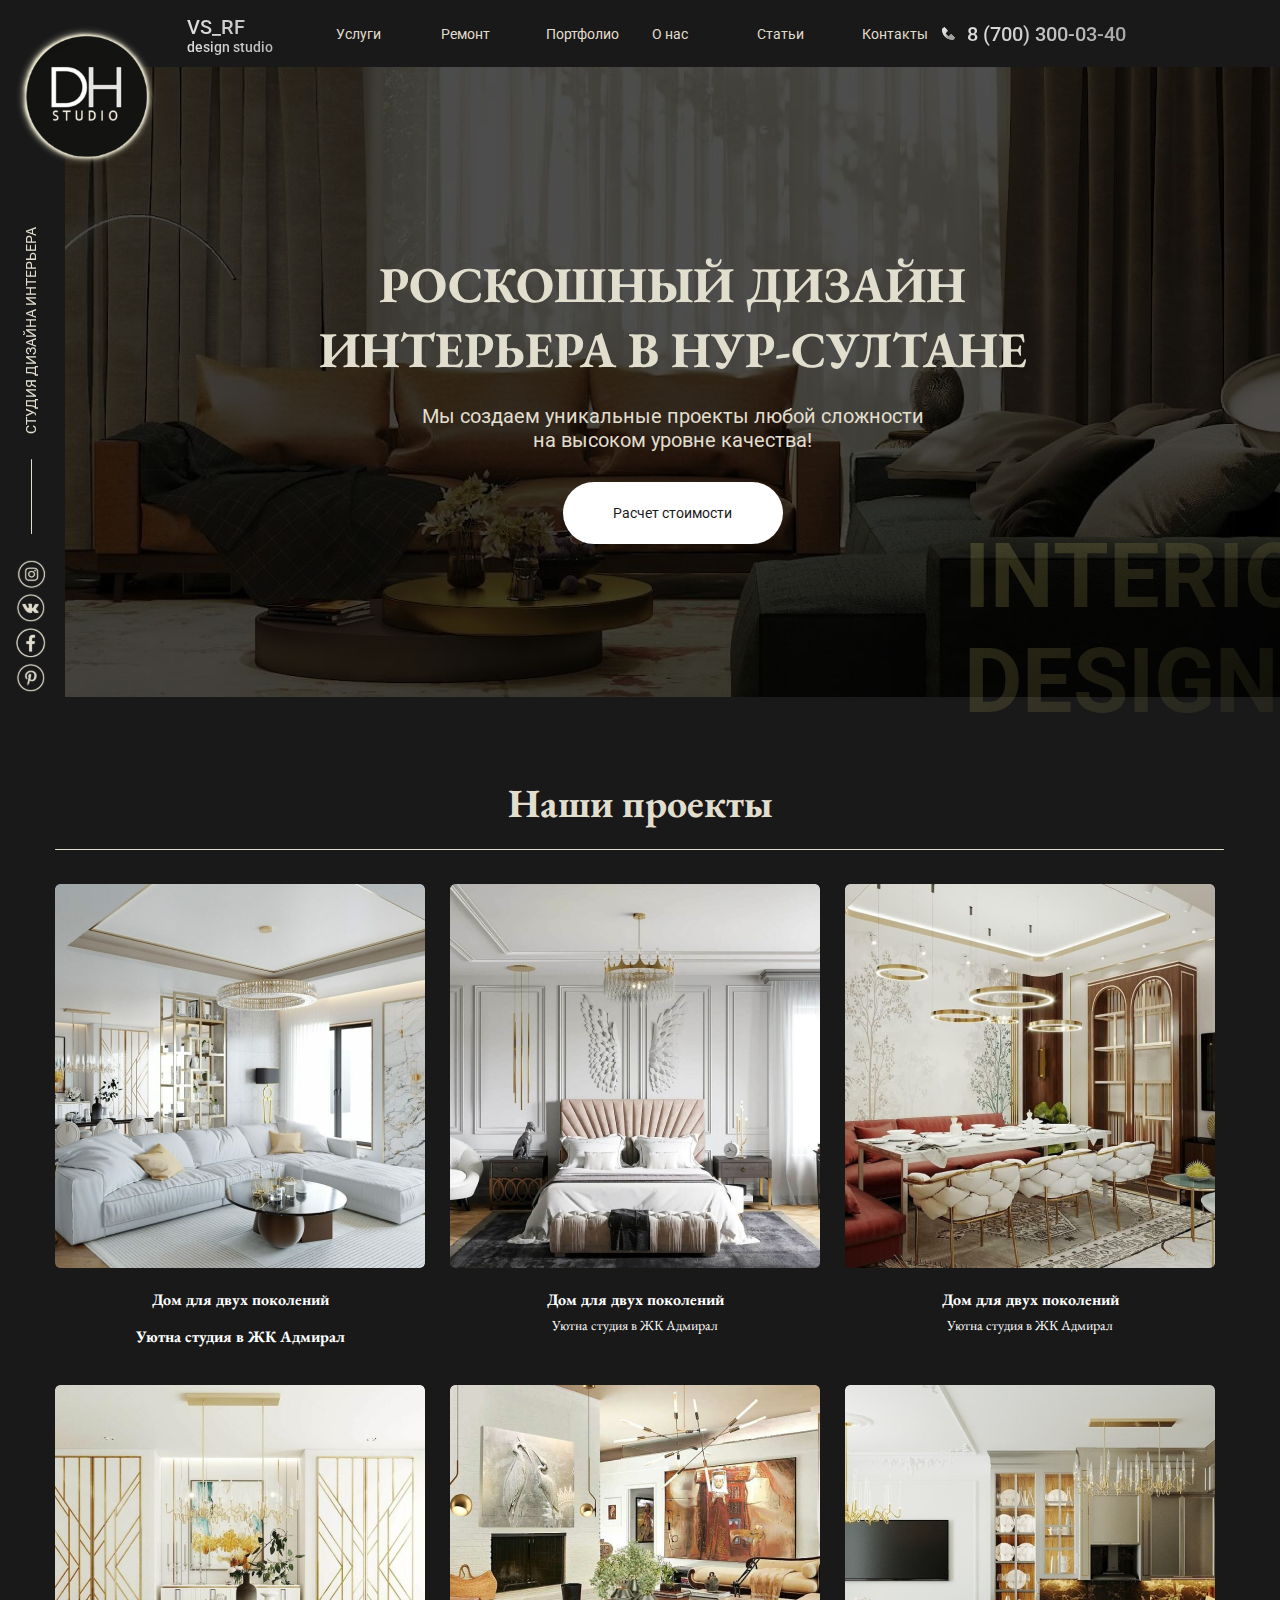
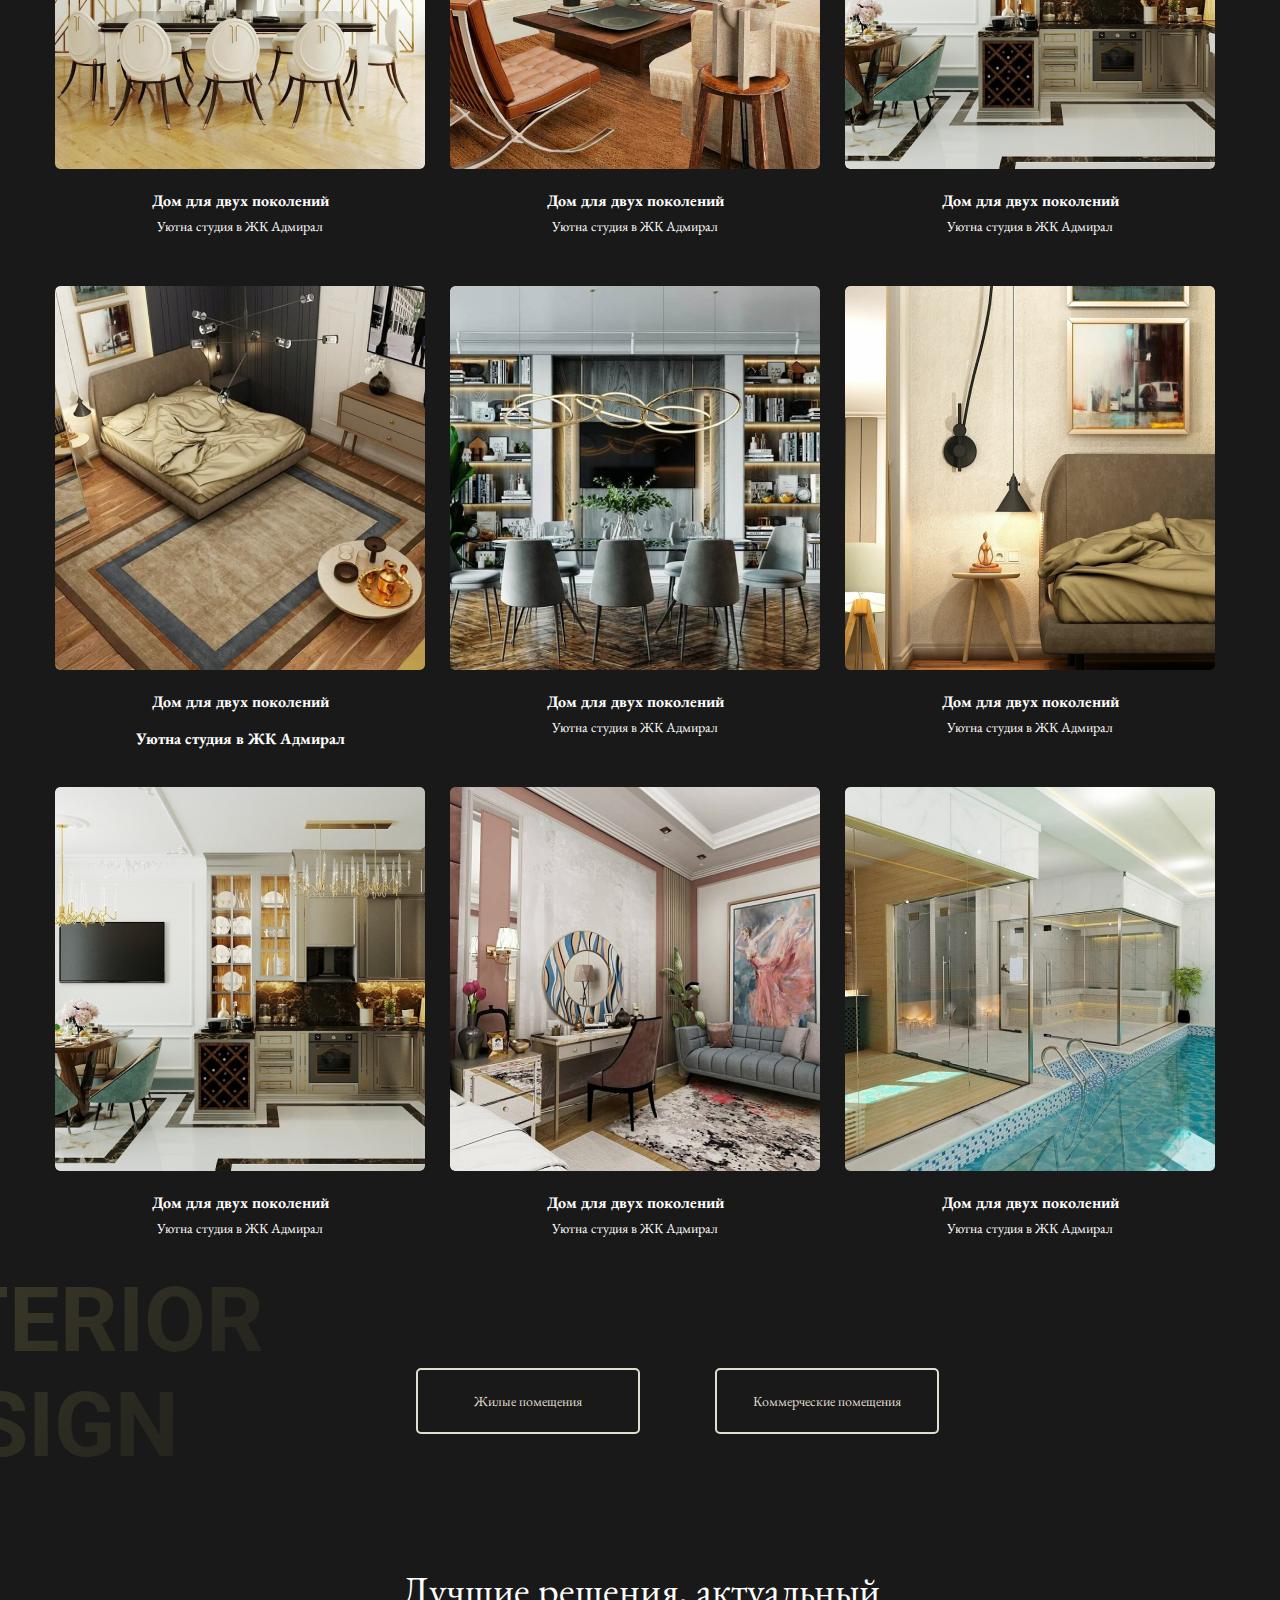
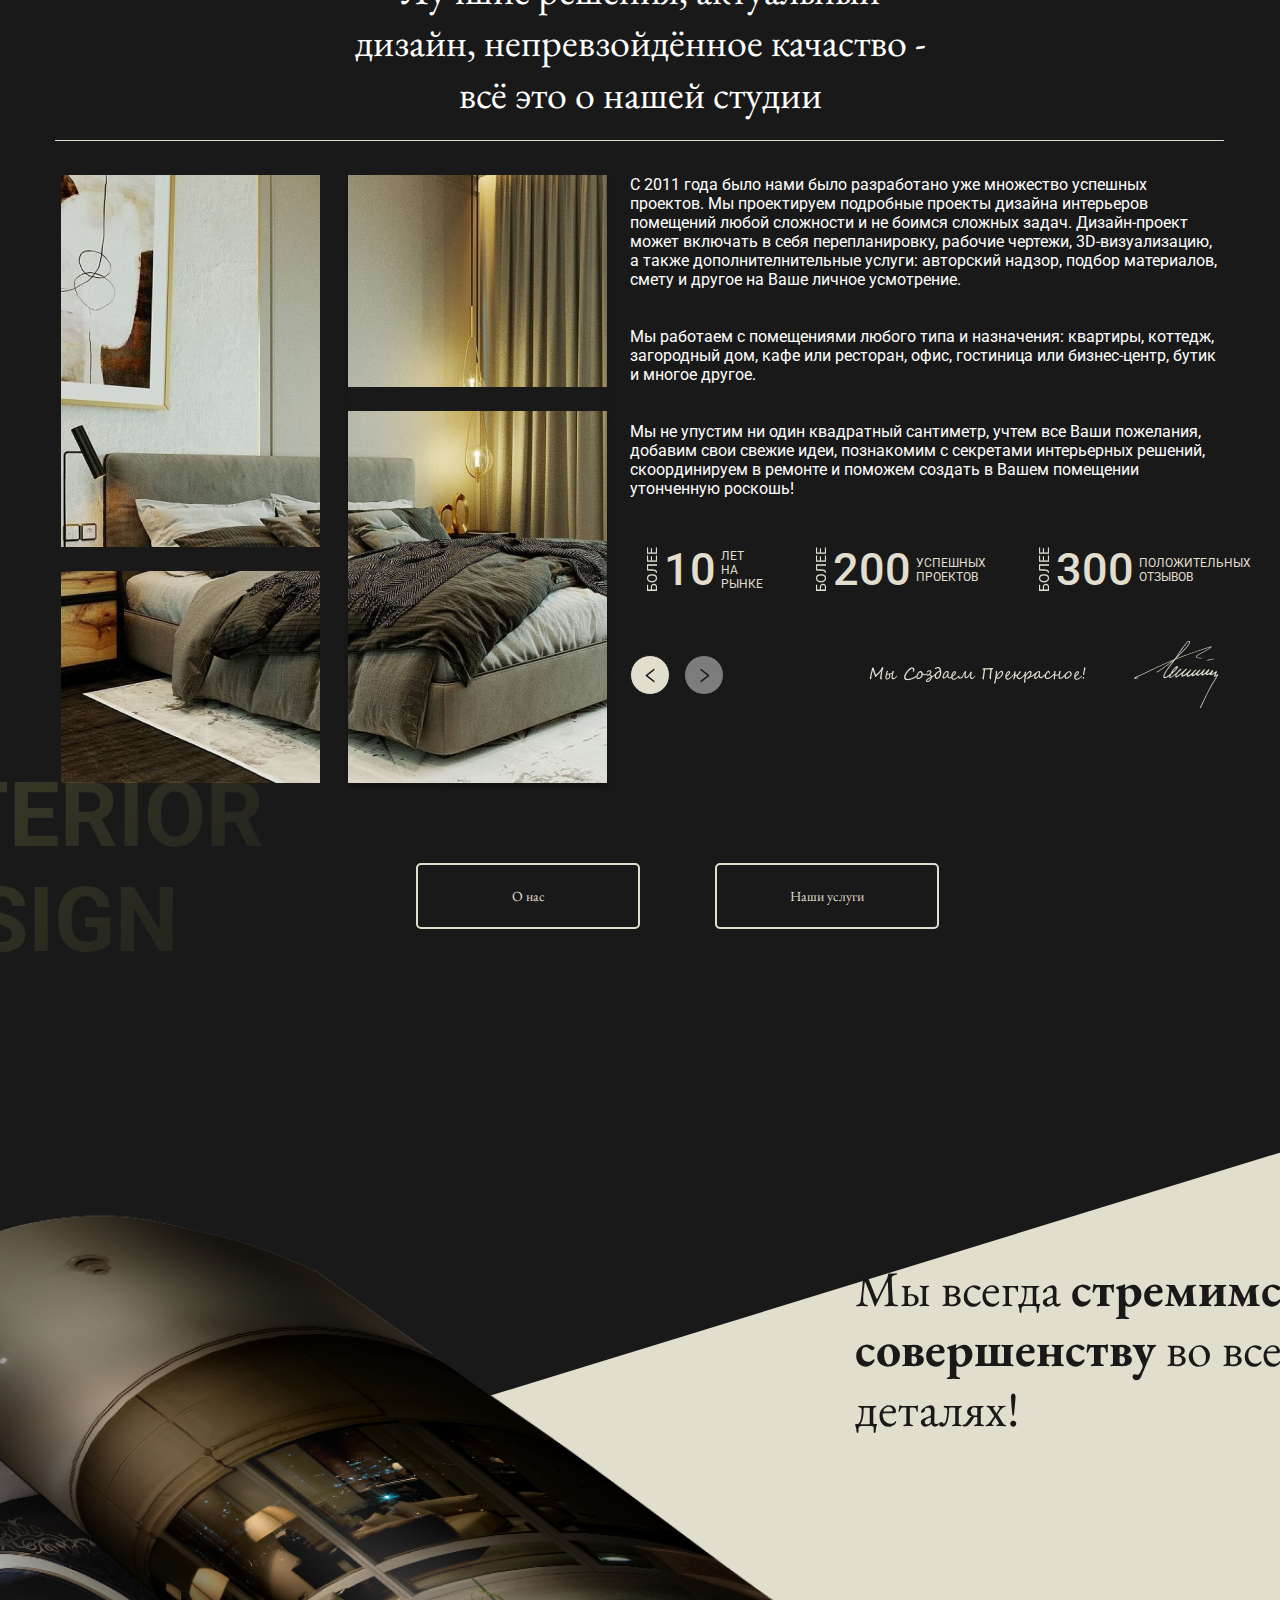
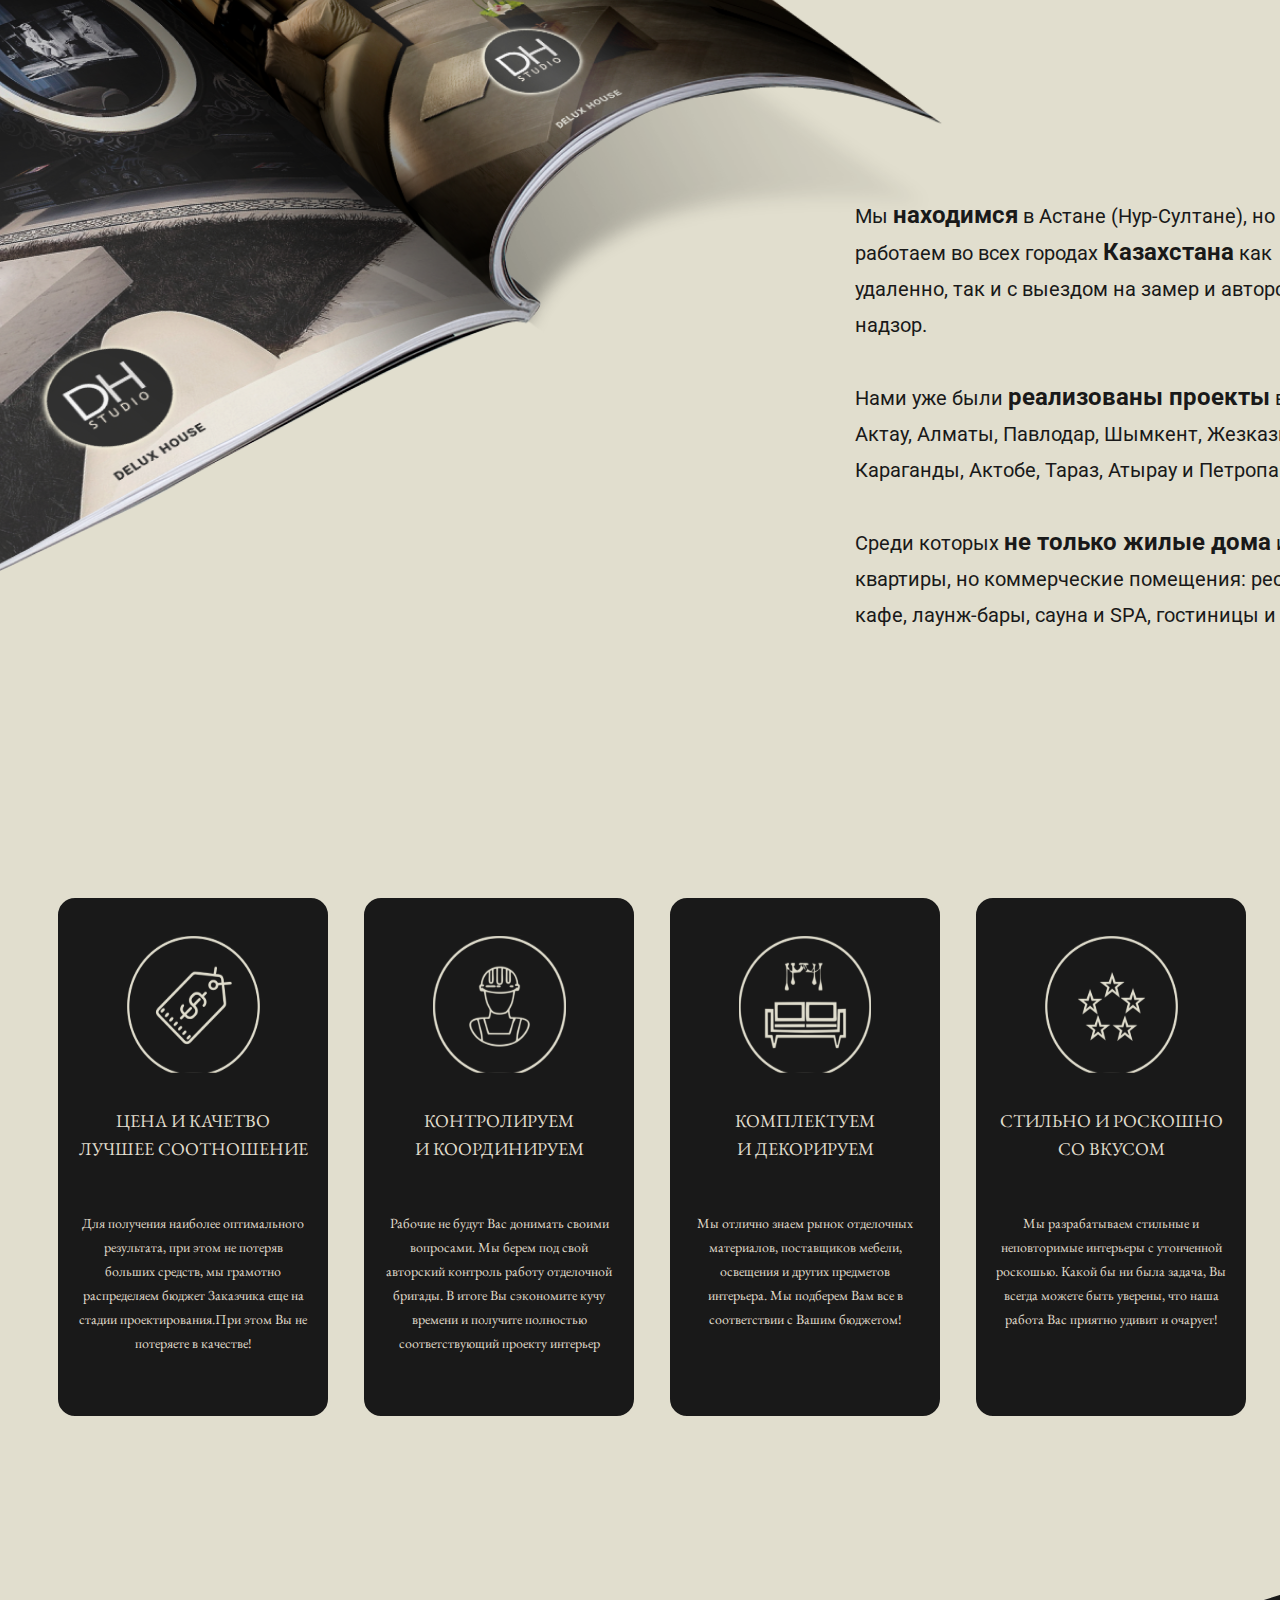
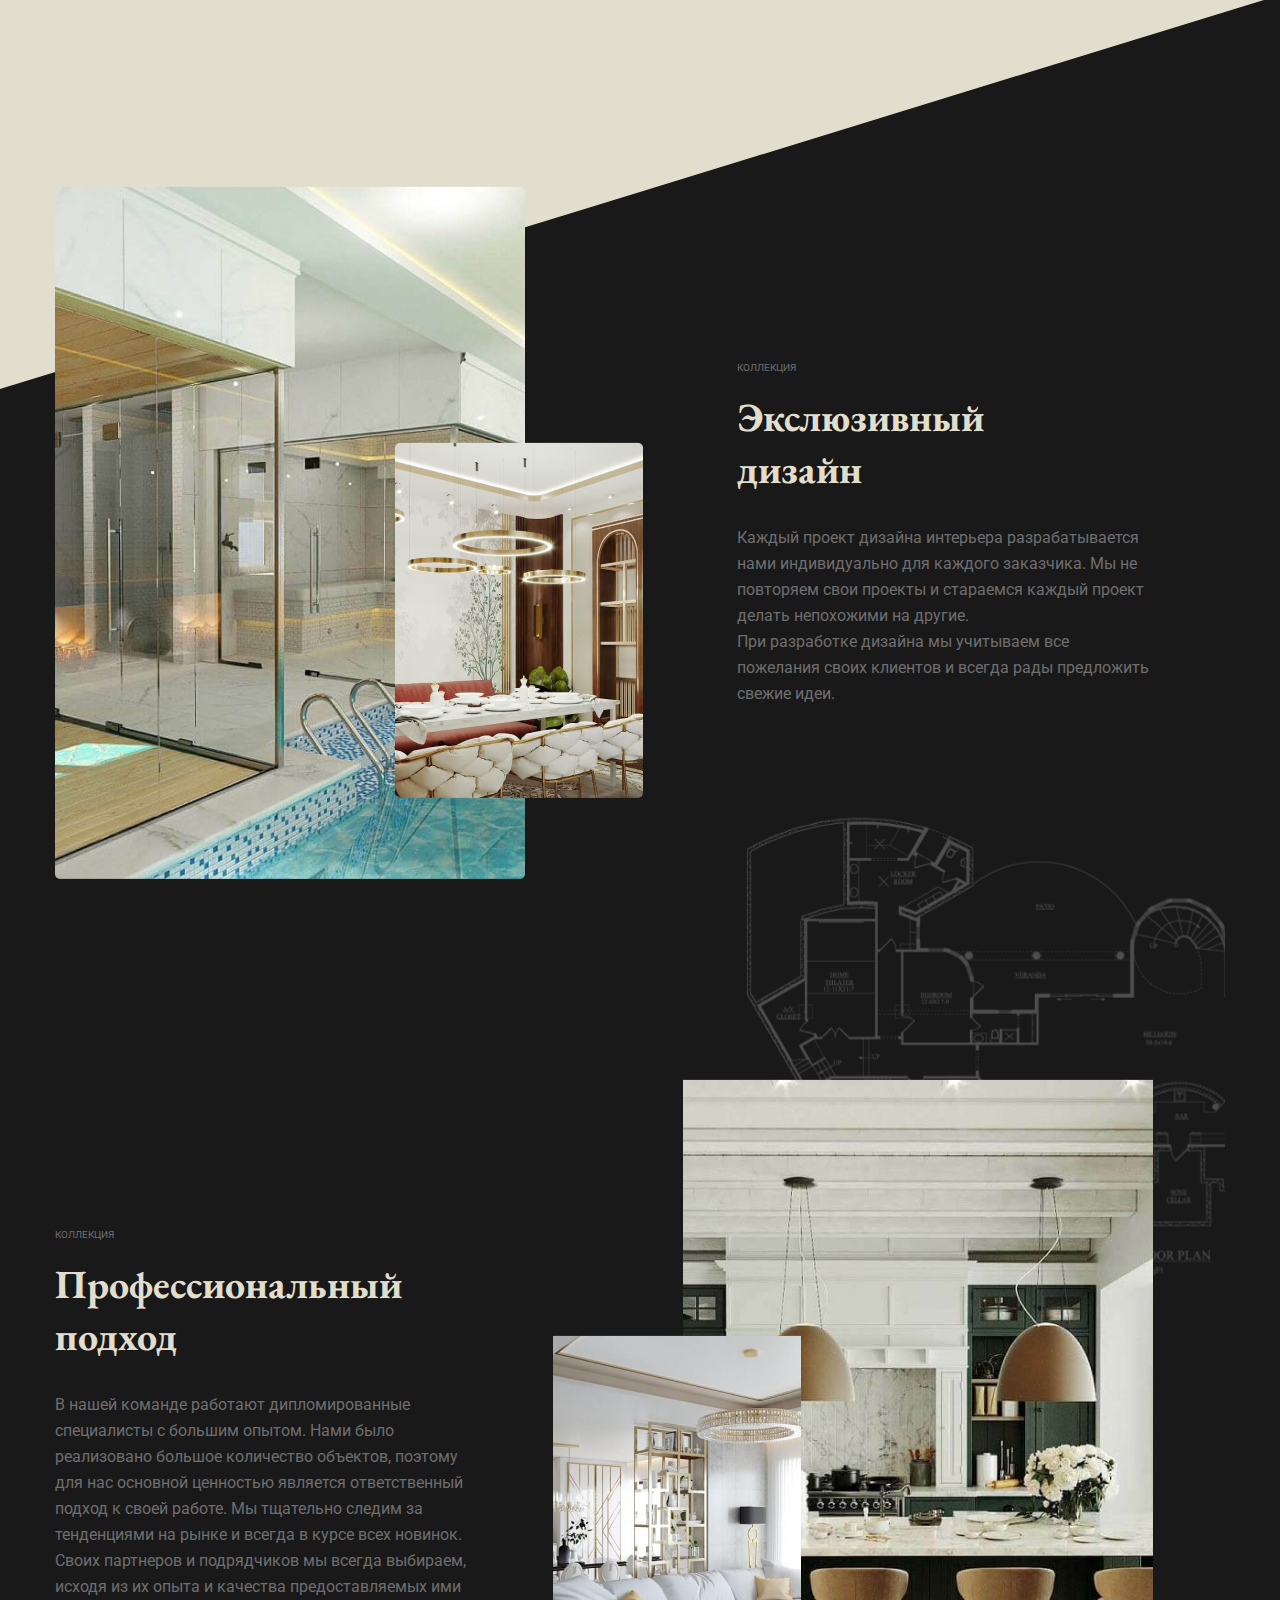
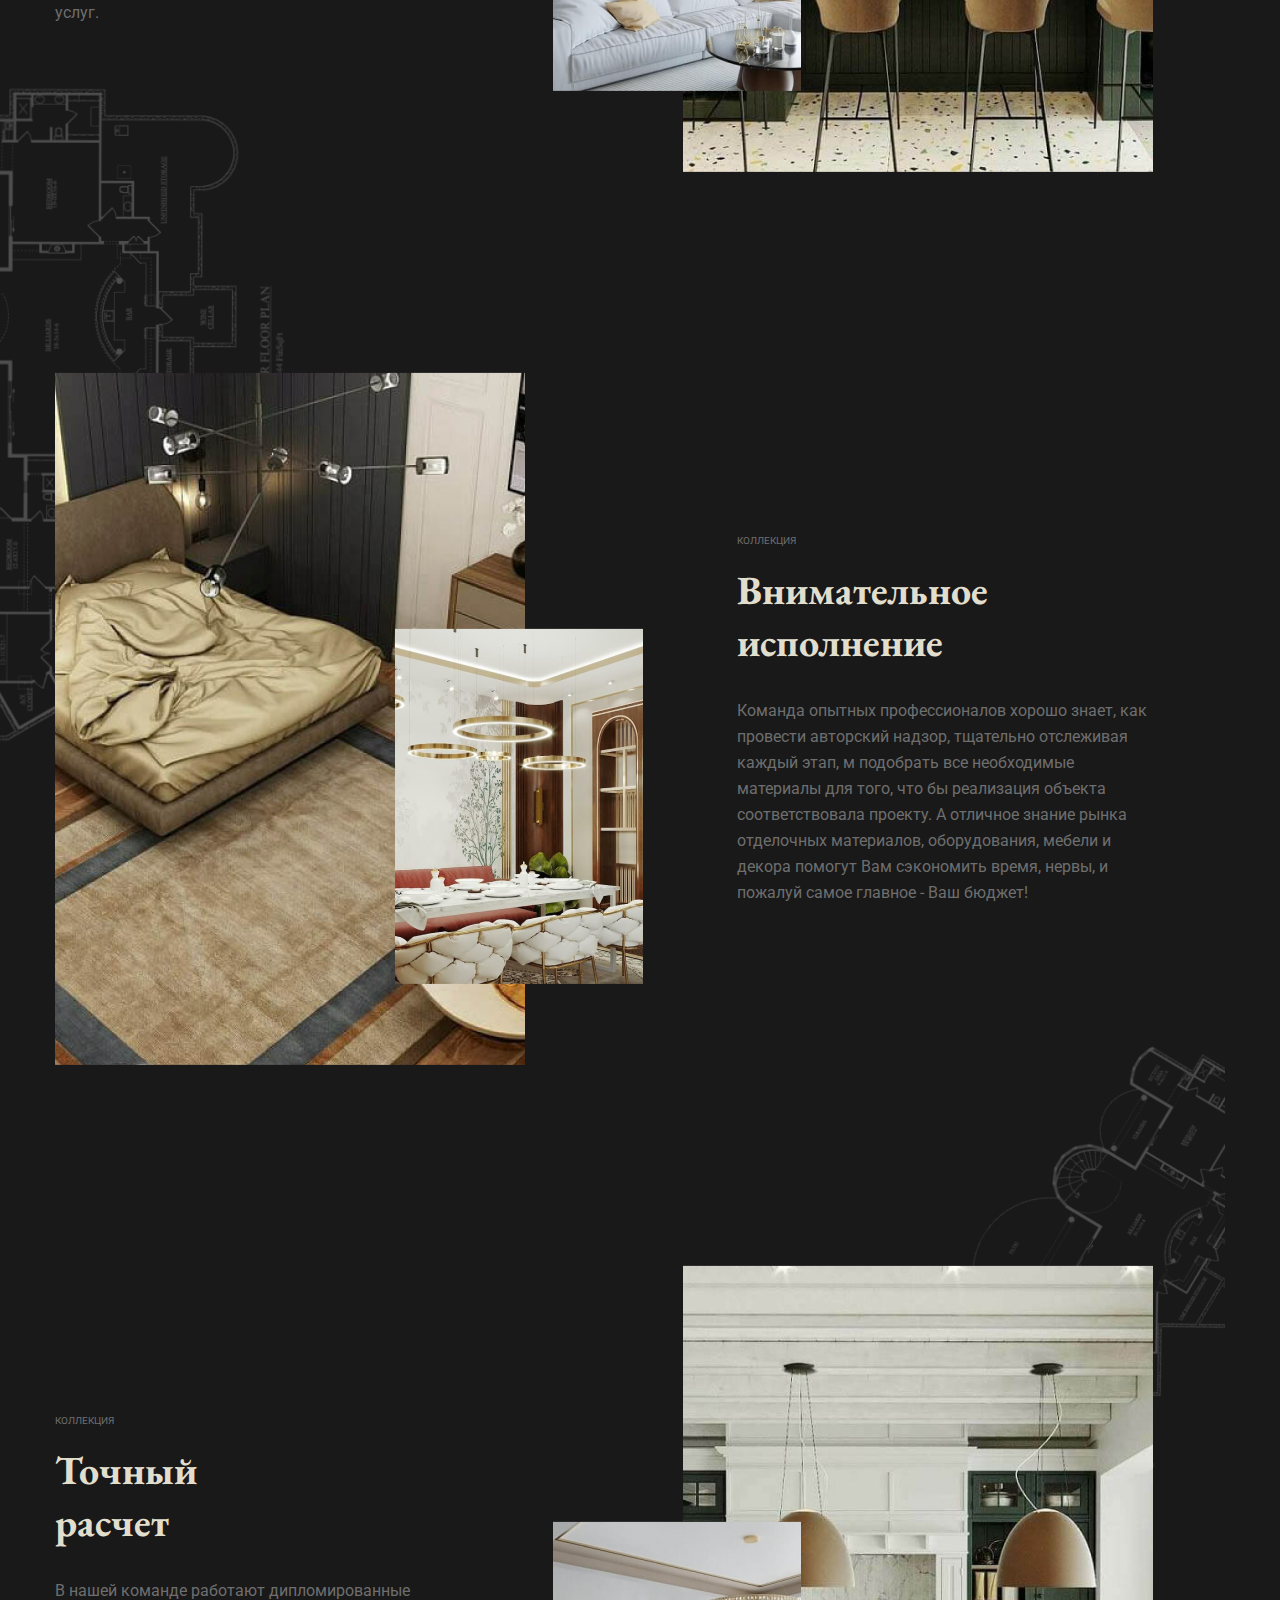
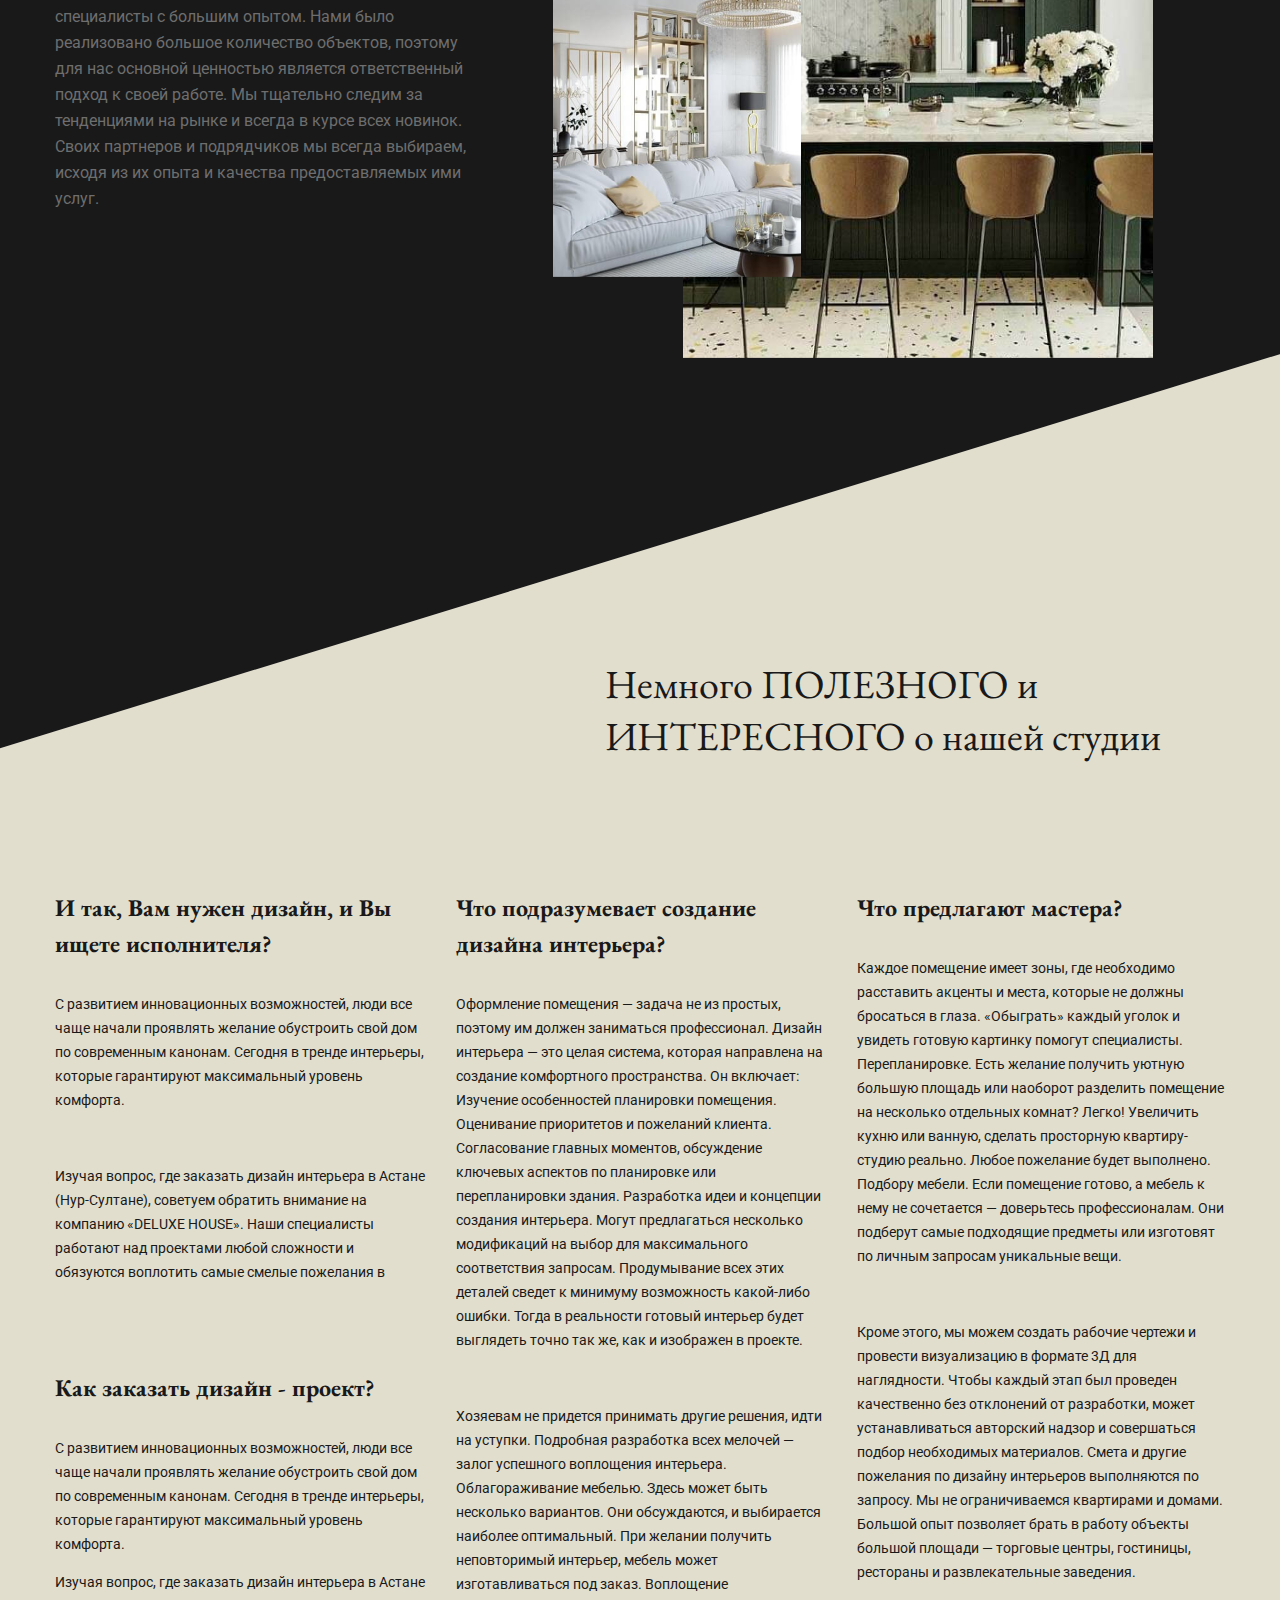
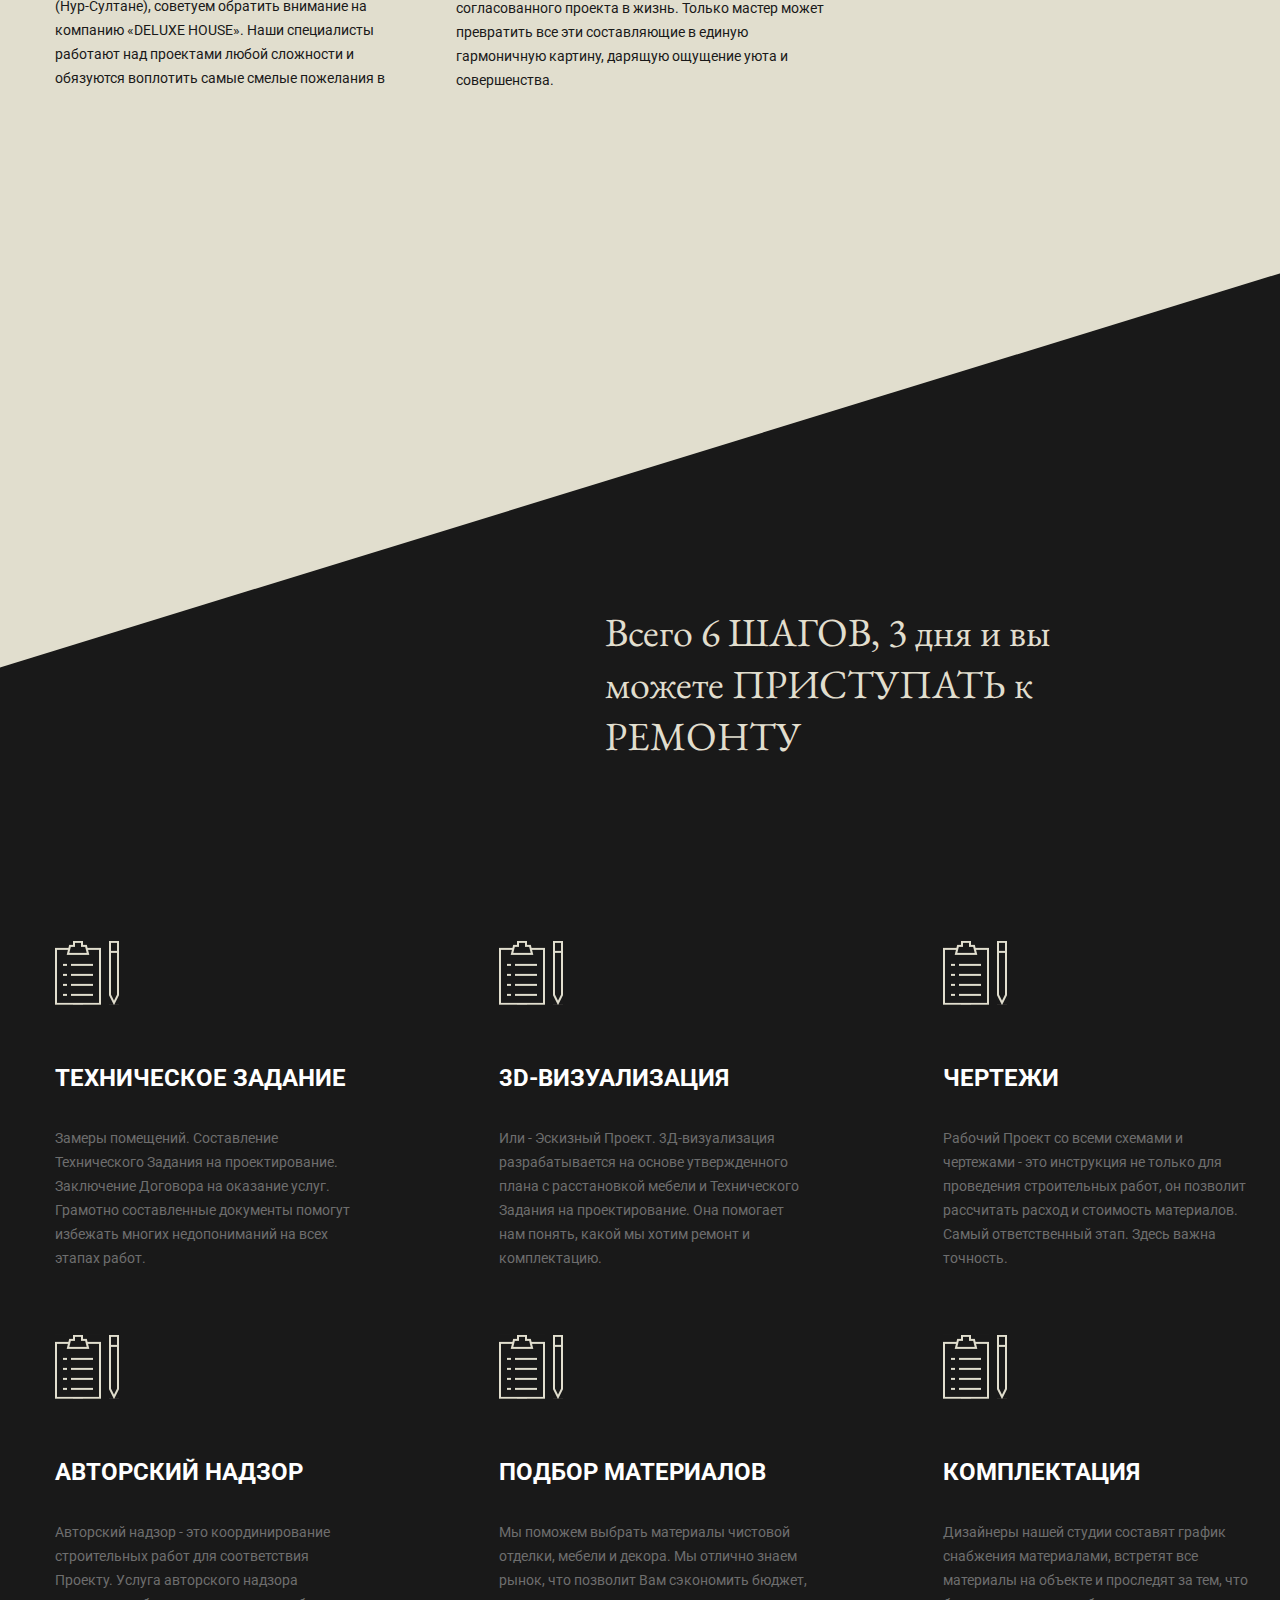
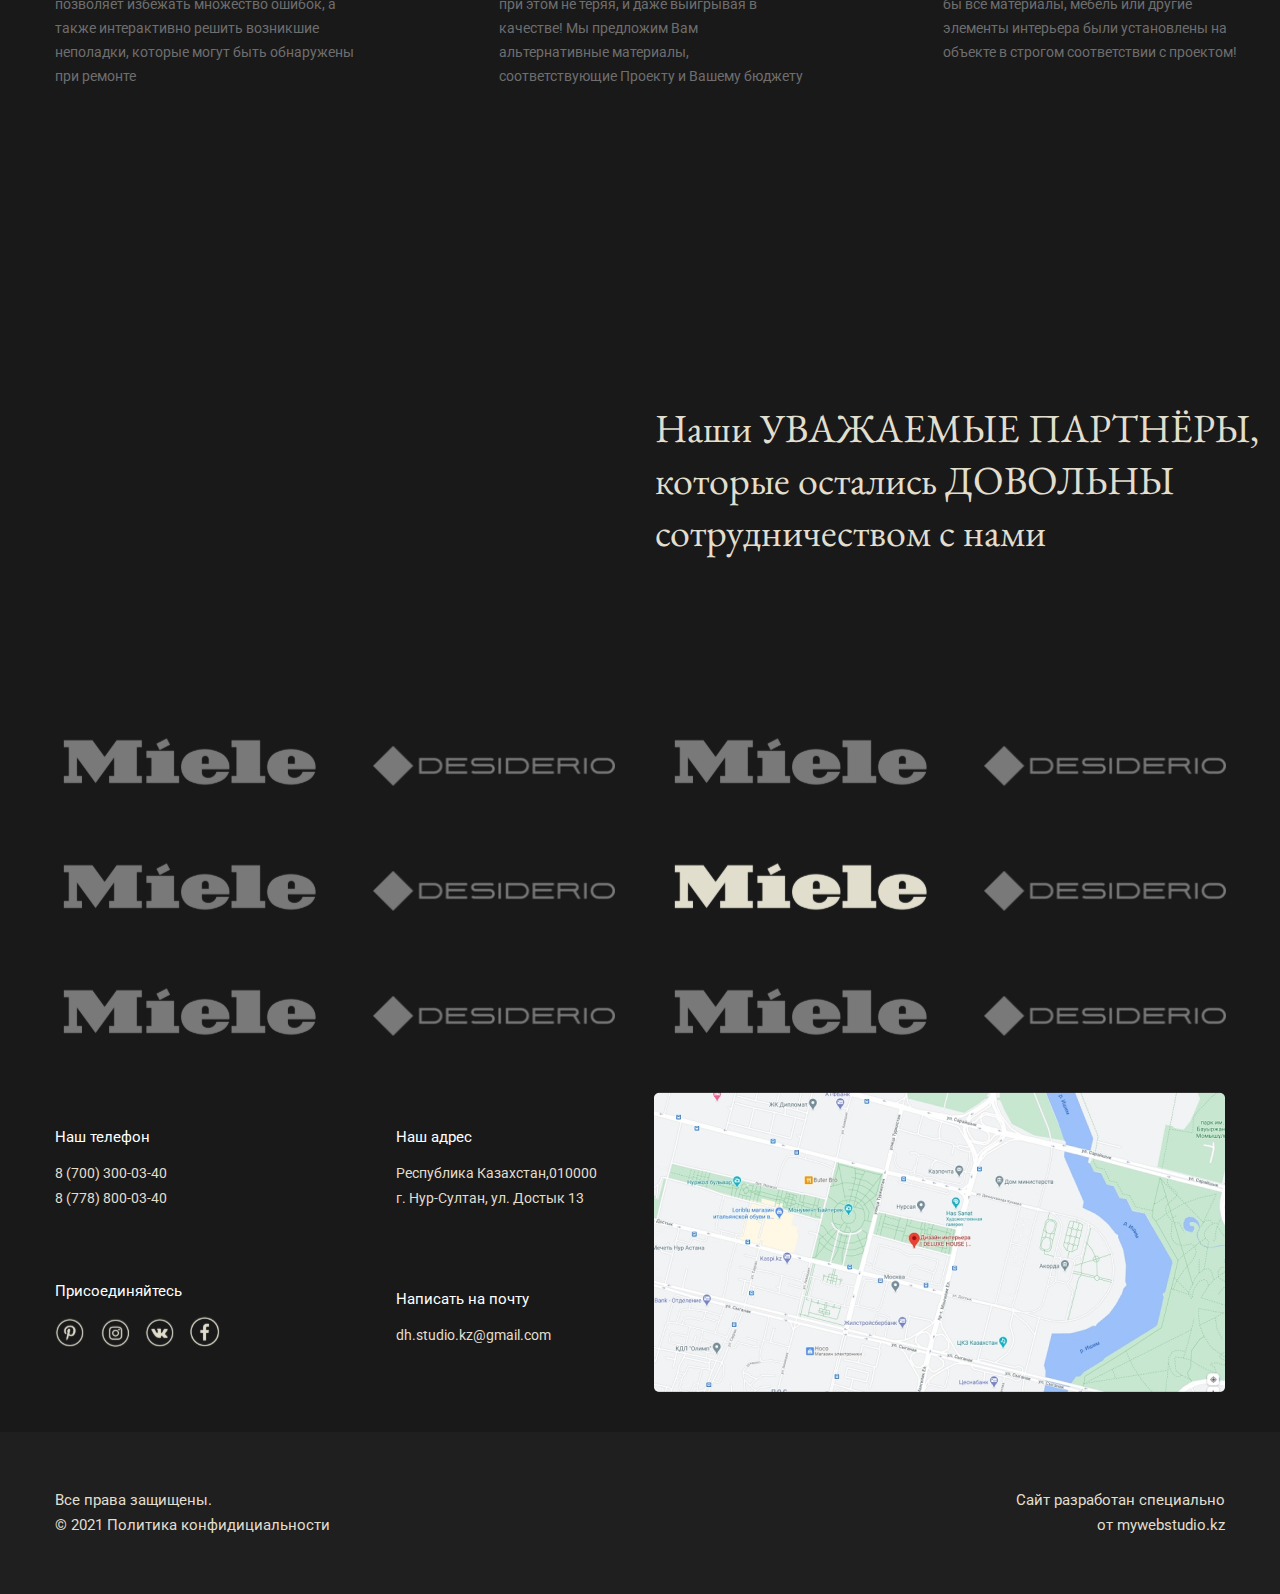
<file: index.html>
<!DOCTYPE html>
<html lang="en">

<head>
	<meta charset="UTF-8">
	<meta http-equiv="X-UA-Compatible" content="IE=edge">
	<meta name="viewport" content="width=device-width, initial-scale=1.0">
	<link rel="preconnect" href="https://fonts.googleapis.com">
	<link rel="preconnect" href="https://fonts.gstatic.com" crossorigin>
	<link
		href="https://fonts.googleapis.com/css2?family=EB+Garamond:wght@400;500;700&family=Roboto:wght@400;500;700&display=swap"
		rel="stylesheet">
	<link rel="stylesheet" href="css/style.css">
	<link rel="shortcut icon" href="img/favicon.svg" type="image/svg">
	<title>Deluxe house - главная</title>
</head>

<body class="body">
	<!-- <div class="light center"></div> -->
	<div class="backpage">
		<div class="header center">
			<img class="header__logo-big" src="img/LOGO 2.svg">
			<div class="header__brand">
				<p class="header__brand-one">VS_RF</p>
				<p class="header__brand-two">design studio</p>
			</div>
			<div class="header__menu">
				<a class="header__menu-link">Услуги</a>
				<a class="header__menu-link">Ремонт</a>
				<a class="header__menu-link">Портфолио</a>
				<a class="header__menu-link">О нас</a>
				<a class="header__menu-link">Статьи</a>
				<a class="header__menu-link">Контакты</a>
			</div>
			<div class="header__number">
				<img class="header__number-img" src="img/bx_bxs-phone.svg">
				<p class="header__number-phone">8 (700) 300-03-40</p>
			</div>
		</div>
		<div class="first">
			<div class="social">
				<p class="social__text">СТУДИЯ ДИЗАЙНА ИНТЕРЬЕРА</p>
				<img class="social__line" src="img/line.svg">
				<div class="social__img">
					<img class="social__img-icon" src="img/insta.svg">
					<img class="social__img-icon" src="img/VK.svg">
					<img class="social__img-icon" src="img/facebook.svg">
					<img class="social__img-icon" src="img/pinterest.svg">
				</div>
			</div>
			<div class="start center">
				<div class="start__text center">
					<div class="start__text-one">РОСКОШНЫЙ ДИЗАЙН</br> ИНТЕРЬЕРА В НУР-СУЛТАНЕ</div>
					<div class="start__text-two">Мы создаем уникальные проекты любой сложности</br> на высоком уровне качества!
					</div>
					<div class="start__text-btn center">
						<a class="start__text-btn__link" href="">Расчет стоимости</a>
					</div>
				</div>
				<div class="decortext one">INTERIOR DESIGN</div>
			</div>
		</div>
		<div class="wrapper center">
			<div class="ourprojekt">
				<div class="ourprojekt__title center">Наши проекты</div>
				<img class="ourprojekt__line center" src="img/line2.svg">
				<div class="ourprojekt__card center">
					<div class="ourprojekt__card-item">
						<img class="ourprojekt__card-item__img" src="img/room1.png">
						<p class="ourprojekt__card-item__text-one">Дом для двух поколений</p>
						<p class="ourprojekt__card-item__text-one">Уютна студия в ЖК Адмирал</p>
					</div>
					<div class="ourprojekt__card-item">
						<img class="ourprojekt__card-item__img" src="img/room2.png">
						<p class="ourprojekt__card-item__text-one">Дом для двух поколений</p>
						<p class="ourprojekt__card-item__text-two">Уютна студия в ЖК Адмирал</p>
					</div>
					<div class="ourprojekt__card-item">
						<img class="ourprojekt__card-item__img" src="img/room3.png">
						<p class="ourprojekt__card-item__text-one">Дом для двух поколений</p>
						<p class="ourprojekt__card-item__text-two">Уютна студия в ЖК Адмирал</p>
					</div>
					<div class="ourprojekt__card-item">
						<img class="ourprojekt__card-item__img" src="img/room4.png">
						<p class="ourprojekt__card-item__text-one">Дом для двух поколений</p>
						<p class="ourprojekt__card-item__text-two">Уютна студия в ЖК Адмирал</p>
					</div>
					<div class="ourprojekt__card-item">
						<img class="ourprojekt__card-item__img" src="img/room5.png">
						<p class="ourprojekt__card-item__text-one">Дом для двух поколений</p>
						<p class="ourprojekt__card-item__text-two">Уютна студия в ЖК Адмирал</p>
					</div>
					<div class="ourprojekt__card-item">
						<img class="ourprojekt__card-item__img" src="img/room6.png">
						<p class="ourprojekt__card-item__text-one">Дом для двух поколений</p>
						<p class="ourprojekt__card-item__text-two">Уютна студия в ЖК Адмирал</p>
					</div>
					<div class="ourprojekt__card-item">
						<img class="ourprojekt__card-item__img" src="img/room7.png">
						<p class="ourprojekt__card-item__text-one">Дом для двух поколений</p>
						<p class="ourprojekt__card-item__text-one">Уютна студия в ЖК Адмирал</p>
					</div>
					<div class="ourprojekt__card-item">
						<img class="ourprojekt__card-item__img" src="img/room8.png">
						<p class="ourprojekt__card-item__text-one">Дом для двух поколений</p>
						<p class="ourprojekt__card-item__text-two">Уютна студия в ЖК Адмирал</p>
					</div>
					<div class="ourprojekt__card-item">
						<img class="ourprojekt__card-item__img" src="img/room9.png">
						<p class="ourprojekt__card-item__text-one">Дом для двух поколений</p>
						<p class="ourprojekt__card-item__text-two">Уютна студия в ЖК Адмирал</p>
					</div>
					<div class="ourprojekt__card-item">
						<img class="ourprojekt__card-item__img" src="img/room10.png">
						<p class="ourprojekt__card-item__text-one">Дом для двух поколений</p>
						<p class="ourprojekt__card-item__text-two">Уютна студия в ЖК Адмирал</p>
					</div>
					<div class="ourprojekt__card-item">
						<img class="ourprojekt__card-item__img" src="img/room11.png">
						<p class="ourprojekt__card-item__text-one">Дом для двух поколений</p>
						<p class="ourprojekt__card-item__text-two">Уютна студия в ЖК Адмирал</p>
					</div>
					<div class="ourprojekt__card-item">
						<img class="ourprojekt__card-item__img" src="img/room12.png">
						<p class="ourprojekt__card-item__text-one">Дом для двух поколений</p>
						<p class="ourprojekt__card-item__text-two">Уютна студия в ЖК Адмирал</p>
					</div>
				</div>
				<div class="decortext two">INTERIOR DESIGN</div>
				<div class="ourprojekt__btn">
					<div class="ourprojekt__btn-item"><a class="ourprojekt__btn-item__link">Жилые помещения</a></div>
					<div class="ourprojekt__btn-item"><a class="ourprojekt__btn-item__link">Коммерческие помещения</a></div>
				</div>
			</div>
			<div class="about">
				<div class="about__title center">Лучшие решения, актуальный дизайн, непревзойдённое качаство - всё это о нашей
					студии</div>
				<img class="ourprojekt__line center" src="img/line2.svg">
				<div class="about__box">
					<div class="about__box-photos">
						<div class="about__box-photos__one">
							<img src="img/soha1.png">
							<div class="about__box-photos__one-line"></div>
						</div>
						<div class="about__box-photos__two">
							<img src="img/soha2.png">
							<div class="about__box-photos__two-line"></div>
						</div>
					</div>
					<div class="about__content">
						<div class="about__content-text">С 2011 года было нами было разработано уже множество успешных проектов. Мы
							проектируем подробные проекты дизайна интерьеров помещений любой сложности и не боимся сложных задач.
							Дизайн-проект может включать в себя перепланировку, рабочие чертежи, 3D-визуализацию, а также
							дополнителнительные услуги: авторский надзор, подбор материалов, смету и другое на Ваше личное усмотрение.
							</br></br>
							</br>Мы работаем с помещениями любого типа и назначения: квартиры, коттедж, загородный дом, кафе или
							ресторан, офис, гостиница или бизнес-центр, бутик и многое другое.
							</br></br>
							</br>Мы не упустим ни один квадратный сантиметр, учтем все Ваши пожелания, добавим свои свежие идеи,
							познакомим с секретами интерьерных решений, скоординируем в ремонте и поможем создать в Вашем помещении
							утонченную роскошь!
						</div>
						<div class="about__content-property">
							<div class="about__content-property__item">
								<p class="about__content-property__item__vertical">БОЛЕЕ</p>
								<p class="about__content-property__item__num">10</p>
								<p class="about__content-property__item__text">ЛЕТ</br>НА РЫНКЕ</p>
							</div>
							<div class="about__content-property__item">
								<p class="about__content-property__item__vertical">БОЛЕЕ</p>
								<p class="about__content-property__item__num">200</p>
								<p class="about__content-property__item__text">УСПЕШНЫХ</br>ПРОЕКТОВ</p>
							</div>
							<div class="about__content-property__item">
								<p class="about__content-property__item__vertical">БОЛЕЕ</p>
								<p class="about__content-property__item__num">300</p>
								<p class="about__content-property__item__text">ПОЛОЖИТЕЛЬНЫХ</br>ОТЗЫВОВ</p>
							</div>
						</div>
						<div class="about__content-btn">
							<div class="about__content-btn__wrapper">
								<button class="about__content-btn__pre"><img src="img/preArrow.svg"></button>
								<button class="about__content-btn__nxt"><img src="img/arrow.svg"></button>
							</div>
							<div class="about__content-btn__garant">
								<img src="img/deviz.svg">
								<img class="about__content-btn__garant-two" src="img/podpis.png">
							</div>
						</div>
					</div>
				</div>
				<div class="decortext two">INTERIOR DESIGN</div>
				<div class="ourprojekt__btn">
					<div class="ourprojekt__btn-item"><a class="ourprojekt__btn-item__link">О нас</a></div>
					<div class="ourprojekt__btn-item"><a class="ourprojekt__btn-item__link">Наши услуги</a></div>
				</div>
			</div>
			<div class="light">

			</div>
			<img class="book" src="img/magazine031_mockup 1.png">
			<div class="cont">


				<div class="btytext">
					<p class="btytext__one">Мы всегда <b>стремимся</b> к <b>совершенству</b> во всех деталях!</p>
					<p class="btytext__two">Мы <b class="big">находимся</b> в Астане (Нур-Султане), но работаем во всех городах <b
							class="big">Казахстана</b> как удаленно, так и с выездом на замер и авторский надзор.
						</br></br>
						Нами уже были <b class="big">реализованы проекты</b> в г. Актау, Алматы, Павлодар, Шымкент, Жезказган,
						Караганды, Актобе, Тараз, Атырау и Петропавловск.
						</br></br>
						Среди которых <b class="big">не только жилые дома</b> и квартиры, но коммерческие помещения: рестораны,
						кафе, лаунж-бары, сауна и SPA, гостиницы и другое.</p>
				</div>
				<div class="conteiner">
					<div class="card">
						<img class="card__img" src="img/birka.svg">
						<p class="card__hh">Цена и качетво</p>
						<p class="card__hh two">лучшее соотношение</p>
						<p class="card__text">Для получения наиболее оптимального результата, при этом не потеряв больших средств,
							мы грамотно распределяем бюджет Заказчика еще на стадии проектирования.При этом Вы не потеряете в
							качестве!</p>
					</div>
					<div class="card">
						<img class="card__img" src="img/stroitel.svg">
						<p class="card__hh">Контролируем</p>
						<p class="card__hh two">и координируем</p>
						<p class="card__text">Рабочие не будут Вас донимать своими вопросами. Мы берем под свой авторский контроль
							работу отделочной бригады.
							В итоге Вы сэкономите кучу времени и получите полностью соответствующий проекту интерьер</p>
					</div>
					<div class="card">
						<img class="card__img" src="img/divan.svg">
						<p class="card__hh">Комплектуем</p>
						<p class="card__hh two">и декорируем</p>
						<p class="card__text">Мы отлично знаем рынок отделочных материалов, поставщиков мебели, освещения и других
							предметов интерьера.

							Мы подберем Вам все в соответствии с Вашим бюджетом!</p>
					</div>
					<div class="card">
						<img class="card__img" src="img/star.svg">
						<p class="card__hh">Стильно и роскошно</p>
						<p class="card__hh two">со вкусом</p>
						<p class="card__text">Мы разрабатываем стильные и неповторимые интерьеры с утонченной роскошью.
							Какой бы ни была задача,
							Вы всегда можете быть уверены, что наша работа Вас приятно удивит и очарует!</p>
					</div>
				</div>

				<div class="collection">
					<div class="collection__item">
						<div class="collection__item-imgsone">
							<img class="collection__item-imgsone__big" src="img/rm1.png">
							<img class="collection__item-imgsone__lil" src="img/rm11.png">
						</div>
						<div class="collection__item-text">
							<div class="collection__item-text__one">коллекция</div>
							<div class="collection__item-text__two">Экслюзивный</br> дизайн</div>
							<div class="collection__item-text__free">Каждый проект дизайна интерьера разрабатывается нами
								индивидуально для каждого заказчика. Мы не повторяем свои проекты и стараемся каждый проект делать
								непохожими на другие.
								</br>При разработке дизайна мы учитываем все пожелания своих клиентов и всегда рады предложить свежие
								идеи.</div>
						</div>
					</div>
					<div class="collection__item">
						<div class="collection__item-text">
							<div class="collection__item-text__one">коллекция</div>
							<div class="collection__item-text__two">Профессиональный</br> подход</div>
							<div class="collection__item-text__free">В нашей команде работают дипломированные специалисты с большим
								опытом. Нами было реализовано большое количество объектов, поэтому для нас основной ценностью является
								ответственный подход к своей работе.
								Мы тщательно следим за тенденциями на рынке и всегда в курсе всех новинок.
								Своих партнеров и подрядчиков мы всегда выбираем, исходя из их опыта и качества предоставляемых ими
								услуг.</div>
						</div>
						<img class="chert" src="img/chert.svg">
						<div class="collection__item-imgstwo">
							<img class="collection__item-imgstwo__lil" src="img/rm22.png">
							<img class="collection__item-imgstwo__big" src="img/rm2.png">
						</div>
					</div>
					<div class="collection__item">
						<img class="cherttwo" src="img/chert2.svg">
						<div class="collection__item-imgsone">
							<img class="collection__item-imgsone__big" src="img/rm3.png">
							<img class="collection__item-imgsone__lil" src="img/rm33.png">
						</div>
						<div class="collection__item-text">
							<div class="collection__item-text__one">коллекция</div>
							<div class="collection__item-text__two">Внимательное</br> исполнение</div>
							<div class="collection__item-text__free">Команда опытных профессионалов хорошо знает, как провести
								авторский надзор, тщательно отслеживая каждый этап, м подобрать все необходимые материалы для того, что
								бы реализация объекта соответствовала проекту.
								А отличное знание рынка отделочных материалов, оборудования, мебели и декора помогут Вам сэкономить
								время, нервы, и пожалуй самое главное - Ваш бюджет!</div>
						</div>
					</div>
					<div class="collection__item">
						<div class="collection__item-text">
							<div class="collection__item-text__one">коллекция</div>
							<div class="collection__item-text__two">Точный</br> расчет</div>
							<div class="collection__item-text__free">В нашей команде работают дипломированные специалисты с большим
								опытом. Нами было реализовано большое количество объектов, поэтому для нас основной ценностью является
								ответственный подход к своей работе.
								Мы тщательно следим за тенденциями на рынке и всегда в курсе всех новинок.
								Своих партнеров и подрядчиков мы всегда выбираем, исходя из их опыта и качества предоставляемых ими
								услуг.</div>
						</div>
						<img class="chert" src="img/chert3.svg">
						<div class="collection__item-imgstwo">
							<img class="collection__item-imgstwo__lil" src="img/rm44.png">
							<img class="collection__item-imgstwo__big" src="img/rm4.png">
						</div>
					</div>
				</div>
			</div>
			<div class="lighttwo">

			</div>
			<div class="cont">
				<div class="info">
					<div class="info__title">
						Немного <b class="info__title-tb">полезного</b> и <b class="info__title-tb">интересного</b> о нашей студии
					</div>
					<div class="info__text">
						<div class="info__text-prone">
							<div class="info__text-title">И так, Вам нужен дизайн, и Вы ищете исполнителя?</div>
							<p>С развитием инновационных возможностей, люди все чаще начали проявлять желание обустроить свой дом по
								современным канонам. Сегодня в тренде интерьеры, которые гарантируют максимальный уровень комфорта.</p>
							</br>
							<p>Изучая вопрос, где заказать дизайн интерьера в Астане (Нур-Султане), советуем обратить внимание на
								компанию «DELUXE HOUSE». Наши специалисты работают над проектами любой сложности и обязуются воплотить
								самые смелые пожелания в </p>
							</br></br></br>
							<div class="info__text-title">Как заказать дизайн - проект?</div>
							<p>С развитием инновационных возможностей, люди все чаще начали проявлять желание обустроить свой дом по
								современным канонам. Сегодня в тренде интерьеры, которые гарантируют максимальный уровень комфорта. </p>
							<p>Изучая вопрос, где заказать дизайн интерьера в Астане (Нур-Султане), советуем обратить внимание на
								компанию «DELUXE HOUSE». Наши специалисты работают над проектами любой сложности и обязуются воплотить
								самые смелые пожелания в </p>
						</div>
						<div class="info__text-prone">
							<div class="info__text-title">Что подразумевает создание дизайна интерьера?</div>
							<p>Оформление помещения — задача не из простых, поэтому им должен заниматься профессионал. Дизайн
								интерьера — это целая система, которая направлена на создание комфортного пространства. Он включает:
								Изучение особенностей планировки помещения. Оценивание приоритетов и пожеланий клиента. Согласование
								главных моментов, обсуждение ключевых аспектов по планировке или перепланировки здания.
								Разработка идеи и концепции создания интерьера. Могут предлагаться несколько модификаций на выбор для
								максимального соответствия запросам.
								Продумывание всех этих деталей сведет к минимуму возможность какой-либо ошибки. Тогда в реальности
								готовый интерьер будет выглядеть точно так же, как и изображен в проекте. </p>

							</br>
							<p>Хозяевам не придется принимать другие решения, идти на уступки. Подробная разработка всех мелочей —
								залог успешного воплощения интерьера.
								Облагораживание мебелью. Здесь может быть несколько вариантов. Они обсуждаются, и выбирается наиболее
								оптимальный. При желании получить неповторимый интерьер, мебель может изготавливаться под заказ.
								Воплощение согласованного проекта в жизнь.
								Только мастер может превратить все эти составляющие в единую гармоничную картину, дарящую ощущение уюта
								и совершенства.
							</p>

						</div>
						<div class="info__text-prone">
							<div class="info__text-title">Что предлагают
								мастера?</div>
							<p>Каждое помещение имеет зоны, где необходимо расставить акценты и места, которые не должны бросаться в
								глаза. «Обыграть» каждый уголок и увидеть готовую картинку помогут специалисты.
								Перепланировке. Есть желание получить уютную большую площадь или наоборот разделить помещение на
								несколько отдельных комнат?
								Легко! Увеличить кухню или ванную, сделать просторную квартиру-студию реально. Любое пожелание будет
								выполнено.
								Подбору мебели.
								Если помещение готово, а мебель к нему не сочетается — доверьтесь профессионалам.
								Они подберут самые подходящие предметы или изготовят по личным запросам
								уникальные вещи. </p>
							</br>
							<p>Кроме этого, мы можем создать рабочие чертежи и провести визуализацию в формате 3Д для наглядности.
								Чтобы каждый этап был проведен качественно без отклонений от разработки, может устанавливаться авторский
								надзор и совершаться подбор необходимых материалов. Смета и другие пожелания по дизайну интерьеров
								выполняются по запросу. Мы не ограничиваемся квартирами и домами. Большой опыт позволяет брать в работу
								объекты большой площади — торговые центры, гостиницы, рестораны и развлекательные заведения.
							</p>

						</div>
					</div>
				</div>
				<div class="infoprem">
					<div class="infoprem__title">
						Всего <b class="infoprem__title-tb">6 шагов</b>, 3 дня и вы можете <b
							class="infoprem__title-tb">приступать</b> к <b class="infoprem__title-tb">ремонту</b>
					</div>
					<div class="infoprem__text">
						<div class="infoprem__text-prone">
							<img src="img/blank.svg">
							<div class="infoprem__text-title">ТЕХНИЧЕСКОЕ ЗАДАНИЕ</div>
							<p class="infoprem__text-pr">Замеры помещений. Составление Технического Задания на проектирование.
								Заключение Договора на оказание услуг. Грамотно составленные документы помогут избежать многих
								недопониманий на всех этапах работ.</p>
						</div>
						<div class="infoprem__text-prone">
							<img src="img/blank.svg">
							<div class="infoprem__text-title">3D-ВИЗУАЛИЗАЦИЯ</div>
							<p class="infoprem__text-pr">Или - Эскизный Проект. 3Д-визуализация разрабатывается на основе
								утвержденного плана с расстановкой мебели и Технического Задания на проектирование. Она помогает нам
								понять, какой мы хотим ремонт и комплектацию.</p>
						</div>
						<div class="infoprem__text-prone">
							<img src="img/blank.svg">
							<div class="infoprem__text-title">ЧЕРТЕЖИ</div>
							<p class="infoprem__text-pr">Рабочий Проект со всеми схемами и чертежами - это инструкция не только для
								проведения строительных работ, он позволит рассчитать расход и стоимость материалов. Самый ответственный
								этап. Здесь важна точность.</p>
						</div>
						<div class="infoprem__text-prone">
							<img src="img/blank.svg">
							<div class="infoprem__text-title">АВТОРСКИЙ НАДЗОР</div>
							<p class="infoprem__text-pr">Авторский надзор - это координирование строительных работ для соответствия
								Проекту.
								Услуга авторского надзора позволяет избежать множество ошибок, а также интерактивно решить возникшие
								неполадки, которые могут быть обнаружены при ремонте</p>
						</div>
						<div class="infoprem__text-prone">
							<img src="img/blank.svg">
							<div class="infoprem__text-title">ПОДБОР МАТЕРИАЛОВ</div>
							<p class="infoprem__text-pr">Мы поможем выбрать материалы чистовой отделки, мебели и декора.
								Мы отлично знаем рынок, что позволит Вам сэкономить бюджет, при этом не теряя, и даже выигрывая в
								качестве!
								Мы предложим Вам альтернативные материалы, соответствующие Проекту и Вашему бюджету</p>
						</div>
						<div class="infoprem__text-prone">
							<img src="img/blank.svg">
							<div class="infoprem__text-title">КОМПЛЕКТАЦИЯ</div>
							<p class="infoprem__text-pr">Дизайнеры нашей студии составят график снабжения материалами, встретят все
								материалы на объекте и проследят за тем, что бы все материалы, мебель или другие элементы интерьера были
								установлены на объекте в строгом соответствии с проектом!</p>
						</div>
					</div>
				</div>
				<div class="infospon">
					<div class="infospon__title">
						Наши <b class="infospon__title-tb">уважаемые партнёры</b>, которые остались <b
							class="infospon__title-tb">довольны</b> сотрудничеством с нами
					</div>
					<img src="img/Sponsers.svg">
				</div>
			</div>


			<div class="adress">
				<div class="adress__text">
					<div class="adress__text-blok">
						<div class="adress__text-blok__title">Наш телефон</div>
						<div class="adress__text-blok__cont">8 (700) 300-03-40</br>
							8 (778) 800-03-40</div>
					</div>
					<div class="adress__text-blok">
						<div class="adress__text-blok__title">Наш адрес</div>
						<div class="adress__text-blok__cont">Республика Казахстан,010000</br>
							г. Нур-Султан, ул. Достык 13</div>
					</div>
					<div class="adress__text-blok">
						<div class="adress__text-blok__title">Присоединяйтесь</div>
						<div class="adress__text-blok__cont">
							<img src="img/soc.svg">
						</div>
					</div>
					<div class="adress__text-blok">
						<div class="adress__text-blok__title">Написать на почту</div>
						<div class="adress__text-blok__cont">dh.studio.kz@gmail.com</div>
					</div>
				</div>
				<img src="img/map.png">
			</div>
		</div>
		<div class="footer">
			<div class="footer-cont">
				<p class="footer__one">Все права защищены.</br>
					© 2021 Политика конфидициальности</p>
				<p class="footer__two">Сайт разработан специально</br>
					от mywebstudio.kz</p>
			</div>
		</div>
	</div>
</body>

</html>
</file>
<file: css/style.css>
.body {
  background-color: #191919;
  margin: 0;
  width: 100%;
  overflow-x: hidden;
}

.backpage {
  width: 100%;
}

.wrapper {
  max-width: 1170px;
}

.center {
  margin-left: auto;
  margin-right: auto;
}

.light {
  z-index: 2;
  position: absolute;
  width: 3517.44px;
  height: 1951.94px;
  left: -486px;
  top: 4400px;
  background: #E1DECE;
  transform: rotate(-17.11deg);
}

.lighttwo {
  z-index: 2;
  position: absolute;
  width: 3517.44px;
  height: 1451.94px;
  left: -486px;
  top: 9990px;
  background: #E1DECE;
  transform: rotate(-17.11deg);
}

.book {
  z-index: 3;
  position: absolute;
  margin-top: 150px;
  left: 0;
}

.chert {
  position: absolute;
  right: 0;
  z-index: -1;
  margin-top: -300px;
}

.cherttwo {
  position: absolute;
  left: -100px;
  z-index: -1;
  margin-top: -300px;
}

.big {
  font-size: 24px;
}

.cont {
  position: relative;
  z-index: 3;
}

.header {
  font-family: "Roboto", sans-serif;
  height: 67px;
  display: flex;
  flex-direction: row;
  justify-content: flex-start;
  align-items: center;
}
.header__menu {
  position: relative;
  vertical-align: middle;
  margin: auto;
  width: 609px;
  display: flex;
  flex-direction: row;
  justify-content: space-between;
}
.header__menu-link {
  width: 78px;
  color: #E1DECE;
  font-size: 14px;
  font-weight: 400;
  text-decoration: none;
}
.header__logo-standart {
  width: 42px;
  height: 42px;
}
.header__logo-big {
  width: 146px;
  height: 146px;
  position: absolute;
  z-index: 10;
  top: 25px;
  left: 15px;
}
.header__brand {
  width: 150px;
  height: 62px;
  margin-left: 187px;
  margin-top: -16px;
  color: transparent;
  -webkit-background-clip: text;
  background-clip: text;
  background-image: linear-gradient(90deg, #E0DEDE, #A1A0A0);
}
.header__brand-one {
  text-transform: uppercase;
  font-size: 20px;
  font-weight: 500;
}
.header__brand-two {
  margin-top: -20px;
  font-size: 14px;
  font-weight: 500;
}
.header__number {
  margin-right: 133px;
  display: flex;
  flex-direction: row;
  justify-content: flex-start;
  align-items: center;
}
.header__number-img {
  width: 17px;
  height: 17px;
  margin-right: 10px;
}
.header__number-phone {
  width: 180px;
  color: transparent;
  -webkit-background-clip: text;
  background-clip: text;
  background-image: linear-gradient(90deg, #E0DEDE, #A1A0A0);
  font-size: 20px;
  font-weight: 500;
}

.first {
  display: flex;
  flex-direction: row;
  justify-content: flex-start;
}

.decortext {
  position: absolute;
  z-index: 10;
  font-family: "Roboto", sans-serif;
  font-size: 90px;
  font-weight: 700;
  opacity: 45%;
  width: 452px;
  height: 265px;
  color: transparent;
  -webkit-background-clip: text;
  background-clip: text;
  background-image: linear-gradient(135deg, rgba(222, 211, 109, 0.45), rgba(222, 211, 109, 0));
}
.decortext.one {
  transform: translate(30%);
  right: 0;
  margin-top: -20px;
}
.decortext.two {
  transform: translate(-30%);
  left: 0;
  margin-top: -20px;
}

.social {
  margin-left: 15px;
  margin-top: 160px;
  width: 32px;
  display: flex;
  flex-direction: column;
  justify-content: center;
  align-items: center;
}
.social__text {
  font-family: "Roboto", sans-serif;
  position: relative;
  vertical-align: middle;
  writing-mode: vertical-rl;
  text-align: center;
  transform: rotate(180deg);
  font-size: 14px;
  font-weight: 400;
  color: #E1DECE;
}
.social__img {
  width: 30px;
}
.social__line {
  padding: 25px;
}

.start {
  margin-left: 18px;
  background-image: url("../img/MaskGroup.png");
  width: 100%;
}
.start__text {
  color: #E1DECE;
  text-align: center;
}
.start__text-one {
  margin-top: 185px;
  font-family: "EB Garamond", serif;
  font-size: 50px;
  font-weight: 700;
}
.start__text-two {
  margin-top: 22px;
  font-family: "Roboto", sans-serif;
  font-size: 20px;
  font-weight: 400;
}
.start__text-btn {
  margin-top: 30px;
  width: 220px;
  height: 62px;
  background-color: #FFFFFF;
  text-align: center;
  display: flex;
  flex-direction: column;
  justify-content: center;
  border-radius: 31px;
}
.start__text-btn__link {
  padding: 30px;
  font-family: "Roboto", sans-serif;
  font-size: 14px;
  font-weight: 400;
  color: #191919;
  text-decoration: none;
}

.ourprojekt {
  margin-top: 80px;
}
.ourprojekt__title {
  font-family: "EB Garamond", serif;
  font-size: 40px;
  font-weight: 700;
  color: #E1DECE;
  text-align: center;
}
.ourprojekt__line {
  margin-top: 20px;
  margin-bottom: 30px;
}
.ourprojekt__card {
  display: grid;
  grid-template-columns: 1fr 1fr 1fr;
  grid-column-gap: 15px;
  font-family: "EB Garamond", serif;
  color: #FFFFFF;
}
.ourprojekt__card-item {
  width: 370px;
  height: 451px;
  padding-bottom: 50px;
}
.ourprojekt__card-item__img {
  width: 370px;
  height: 384px;
  border-radius: 5px;
}
.ourprojekt__card-item__text {
  margin-top: 20px;
}
.ourprojekt__card-item__text-one {
  font-size: 16px;
  font-weight: 700;
  text-align: center;
}
.ourprojekt__card-item__text-two {
  margin-top: -10px;
  font-size: 14px;
  font-weight: 400;
  text-align: center;
}
.ourprojekt__btn {
  margin-top: 80px;
  display: flex;
  flex-direction: row;
  justify-content: center;
}
.ourprojekt__btn-item {
  width: 220px;
  height: 62px;
  border: 2px solid #E1DECE;
  border-radius: 5px;
  display: flex;
  flex-direction: column;
  justify-content: center;
  text-align: center;
  margin-left: 75px;
}
.ourprojekt__btn-item__link {
  font-family: "EB Garamond", serif;
  color: #E1DECE;
  font-size: 14px;
  font-weight: 400;
  text-decoration: none;
}

.about {
  margin-top: 130px;
  width: 1170px;
}
.about__title {
  width: 604px;
  font-family: "EB Garamond", serif;
  font-size: 40px;
  font-weight: 400;
  color: #FFFFFF;
  text-align: center;
}
.about__box {
  display: flex;
  flex-direction: row;
  justify-content: center;
}
.about__box-photos {
  display: flex;
  flex-direction: row;
  justify-content: start;
}
.about__box-photos__one {
  width: 262;
  height: 608px;
  padding-right: 24px;
}
.about__box-photos__one-line {
  background-color: #191919;
  height: 24px;
  width: 259px;
  position: absolute;
  margin-top: -240px;
  margin-left: 0;
  z-index: 10;
}
.about__box-photos__two {
  width: 262px;
  height: 608px;
}
.about__box-photos__two-line {
  background-color: #191919;
  height: 24px;
  width: 259px;
  position: absolute;
  margin-top: -408px;
  margin-left: 4px;
  z-index: 10;
}
.about__content {
  margin-left: 24px;
  width: 589px;
}
.about__content-text {
  font-family: "Roboto", sans-serif;
  font-size: 16px;
  font-weight: 400;
  color: #FFFFFF;
}
.about__content-property {
  display: flex;
  flex-direction: row;
  justify-content: flex-start;
  align-items: center;
}
.about__content-property__item {
  display: flex;
  flex-direction: row;
  justify-content: flex-start;
  align-items: center;
  font-family: "Roboto", sans-serif;
  color: #E1DECE;
  margin-right: 36px;
}
.about__content-property__item__vertical {
  position: relative;
  vertical-align: middle;
  writing-mode: vertical-rl;
  text-align: center;
  transform: rotate(180deg);
  font-size: 14px;
  font-weight: 400;
}
.about__content-property__item__num {
  margin-left: -10px;
  font-size: 45px;
  font-weight: 500;
}
.about__content-property__item__text {
  font-size: 12px;
  font-weight: 400;
  margin-left: 5px;
}
.about__content-btn {
  display: flex;
  flex-direction: row;
  justify-content: flex-start;
  align-items: center;
}
.about__content-btn__wrapper {
  display: flex;
  flex-direction: row;
  justify-content: flex-start;
  align-items: center;
}
.about__content-btn__pre {
  padding-top: 5px;
  width: 40px;
  height: 40px;
  border: 1px solid #191919;
  border-radius: 40px;
  background-color: #E1DECE;
}
.about__content-btn__nxt {
  margin-left: 14px;
  padding-top: 5px;
  width: 40px;
  height: 40px;
  border: 1px solid #191919;
  border-radius: 40px;
  opacity: 43%;
  background-color: #FFFFFF;
}
.about__content-btn__garant {
  margin-left: 145px;
  display: flex;
  flex-direction: row;
  justify-content: flex-start;
  align-items: center;
  right: 0;
  padding-right: 40px;
}
.about__content-btn__garant-two {
  margin-left: 48px;
}

.btytext {
  margin-top: 330px;
  margin-left: 800px;
  margin-bottom: 262px;
  width: 506px;
}
.btytext__one {
  font-family: "EB Garamond", serif;
  font-size: 50px;
  line-height: 60px;
  font-weight: 400;
  color: #191919;
}
.btytext__two {
  margin-top: 358px;
  font-family: "Roboto", sans-serif;
  font-size: 20px;
  font-weight: 400;
  color: #191919;
  line-height: 36px;
}

.conteiner {
  width: 100%;
  display: grid;
  grid-template-columns: 1fr 1fr 1fr 1fr;
  grid-column-gap: 30px;
}

.card {
  font-family: "EB Garamond", serif;
  width: 270px;
  height: 518px;
  background-color: #191919;
  border: 3px solid #E1DECE;
  border-radius: 20px;
  color: #E1DECE;
  display: flex;
  flex-direction: column;
  justify-content: flex-start;
  align-items: center;
  text-align: center;
}
.card__img {
  margin-top: 37px;
  margin-bottom: 0;
}
.card__hh {
  font-size: 18px;
  font-weight: 400;
  text-transform: uppercase;
  line-height: 60px;
}
.card__hh.two {
  margin-top: -50px;
}
.card__text {
  width: 230px;
  line-height: 24px;
  font-size: 14px;
  font-weight: 400;
}

.collection {
  margin-top: 367px;
  width: 100%;
  display: flex;
  flex-direction: column;
  justify-content: center;
}
.collection__item {
  margin-bottom: 196px;
  display: flex;
  flex-direction: row;
  justify-content: flex-start;
}
.collection__item-imgsone {
  margin-right: 212px;
}
.collection__item-imgsone__big {
  left: 0;
}
.collection__item-imgsone__lil {
  position: absolute;
  margin-left: -130px;
  margin-top: 256px;
}
.collection__item-imgstwo {
  margin-left: 212px;
}
.collection__item-imgstwo__big {
  left: 0;
}
.collection__item-imgstwo__lil {
  position: absolute;
  margin-left: -130px;
  margin-top: 256px;
}
.collection__item-text {
  display: flex;
  flex-direction: column;
  justify-content: center;
}
.collection__item-text__one {
  font-family: "Roboto", sans-serif;
  color: #6E6E6E;
  font-size: 10px;
  font-weight: 400;
  text-transform: uppercase;
}
.collection__item-text__two {
  padding-top: 18px;
  padding-bottom: 30px;
  font-family: "EB Garamond", serif;
  color: #E1DECE;
  width: 400px;
  font-size: 40px;
  font-weight: 700;
}
.collection__item-text__free {
  width: 416px;
  font-family: "Roboto", sans-serif;
  color: #6E6E6E;
  font-size: 16px;
  font-weight: 400;
  line-height: 26px;
}

.info {
  margin-top: 100px;
}
.info.two {
  color: #E1DECE;
}
.info__title {
  margin-bottom: 128px;
  margin-left: 550px;
  font-family: "EB Garamond", serif;
  color: #191919;
  width: 600px;
  font-size: 40px;
  font-weight: 400;
}
.info__title-tb {
  font-weight: 400;
  text-transform: uppercase;
}
.info__text {
  display: flex;
  flex-direction: row;
  justify-content: flex-start;
  color: #191919;
}
.info__text-title {
  width: 370px;
  font-family: "EB Garamond", serif;
  font-size: 24px;
  font-weight: 700;
  margin-bottom: 30px;
  line-height: 36px;
}
.info__text-prone {
  margin-right: 31px;
  width: 370px;
  font-family: "Roboto", sans-serif;
  font-size: 14px;
  font-weight: 400;
  line-height: 24px;
}

.infoprem {
  margin-top: 500px;
}
.infoprem__title {
  margin-bottom: 128px;
  margin-left: 550px;
  font-family: "EB Garamond", serif;
  color: #E1DECE;
  width: 550px;
  font-size: 40px;
  font-weight: 400;
}
.infoprem__title-tb {
  font-weight: 400;
  text-transform: uppercase;
}
.infoprem__text {
  display: grid;
  grid-template-columns: 1fr 1fr 1fr;
  grid-column-gap: 105px;
  color: #E1DECE;
}
.infoprem__text-pr {
  color: #6E6E6E;
  font-family: "Roboto", sans-serif;
  font-size: 14px;
  font-weight: 400;
  line-height: 24px;
}
.infoprem__text-title {
  margin-top: 51px;
  color: #FFFFFF;
  width: 308px;
  font-family: "Roboto", sans-serif;
  font-size: 24px;
  font-weight: 700;
  margin-bottom: 30px;
  line-height: 36px;
}
.infoprem__text-prone {
  margin-top: 50px;
  margin-right: 31px;
  width: 308px;
}

.infospon {
  margin-top: 300px;
}
.infospon__title {
  margin-bottom: 128px;
  margin-left: 600px;
  font-family: "EB Garamond", serif;
  color: #E1DECE;
  width: 620px;
  font-size: 40px;
  font-weight: 400;
}
.infospon__title-tb {
  font-weight: 400;
  text-transform: uppercase;
}

.adress {
  margin-bottom: 40px;
  display: flex;
  flex-direction: row;
  justify-content: flex-start;
}
.adress__text {
  width: 600px;
  display: grid;
  grid-template-columns: 1fr 1fr;
  grid-column-gap: 82px;
  align-items: center;
}
.adress__text-blok {
  width: 218px;
  font-family: "Roboto", sans-serif;
}
.adress__text-blok__title {
  color: #FFFFFF;
  font-size: 15px;
  font-weight: 400;
  margin-bottom: 15px;
}
.adress__text-blok__cont {
  color: #E1DECE;
  font-size: 14px;
  font-weight: 400;
  line-height: 25px;
}

.footer {
  background-color: #1F1F1F;
}
.footer-cont {
  margin-left: auto;
  margin-right: auto;
  width: 1170px;
  display: flex;
  flex-direction: row;
  justify-content: space-between;
  font-family: "Roboto", sans-serif;
  color: #E1DECE;
  font-size: 15px;
  font-weight: 400;
  line-height: 25px;
  padding: 41px;
}
.footer__one {
  text-align: start;
}
.footer__two {
  text-align: left;
  text-align: end;
}/*# sourceMappingURL=style.css.map */
</file>
